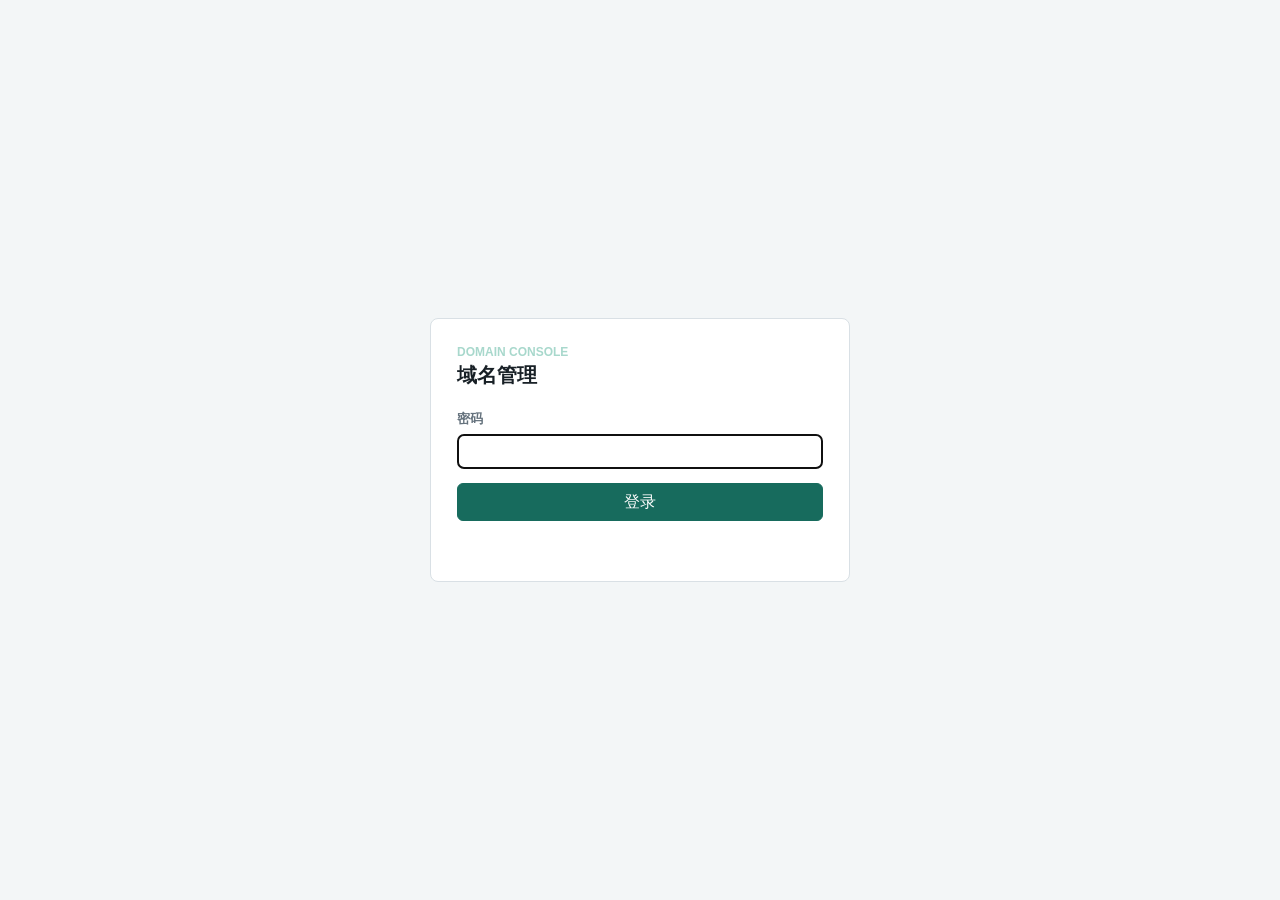
<file: templates/login.html>
<!doctype html>
<html lang="zh-CN">
  <head>
    <meta charset="utf-8">
    <meta name="viewport" content="width=device-width, initial-scale=1">
    <title>域名管理登录</title>
    <link rel="stylesheet" href="/static/styles.css">
  </head>
  <body class="login-shell">
    <main class="login-panel">
      <div>
        <p class="eyebrow">Domain Console</p>
        <h1>域名管理</h1>
      </div>
      <form id="loginForm" class="login-form">
        <label>
          密码
          <input id="password" type="password" autocomplete="current-password" required autofocus>
        </label>
        <button type="submit">登录</button>
        <p id="loginError" class="form-error"></p>
      </form>
    </main>
    <script>
      document.getElementById("loginForm").addEventListener("submit", async (event) => {
        event.preventDefault();
        const error = document.getElementById("loginError");
        error.textContent = "";
        const response = await fetch("/api/login", {
          method: "POST",
          headers: {"Content-Type": "application/json"},
          body: JSON.stringify({password: document.getElementById("password").value})
        });
        if (response.ok) {
          window.location.href = "/";
        } else {
          const data = await response.json().catch(() => ({}));
          error.textContent = data.error || "登录失败";
        }
      });
    </script>
  </body>
</html>
</file>
<file: static/styles.css>
:root {
  color-scheme: light;
  --bg: #f3f6f7;
  --panel: #ffffff;
  --line: #d9e0e5;
  --line-soft: #e8edf1;
  --text: #182026;
  --muted: #65727d;
  --brand: #176b5d;
  --brand-strong: #0e4f44;
  --brand-dark: #073f35;
  --warning: #a56405;
  --warning-strong: #e07900;
  --danger: #b42318;
  --issue: #6f4bb2;
  --ok: #167047;
}

* {
  box-sizing: border-box;
}

body {
  margin: 0;
  background: var(--bg);
  color: var(--text);
  font-family: Inter, "Segoe UI", Arial, sans-serif;
}

button,
.button,
input,
select,
textarea {
  font: inherit;
}

button,
.button {
  display: inline-flex;
  align-items: center;
  justify-content: center;
  min-height: 38px;
  border: 1px solid var(--brand);
  border-radius: 6px;
  padding: 0 14px;
  background: var(--brand);
  color: #fff;
  text-decoration: none;
  cursor: pointer;
  white-space: nowrap;
}

button:hover,
.button:hover {
  background: var(--brand-strong);
}

button:disabled {
  cursor: wait;
  opacity: 0.62;
}

button.secondary,
.button.secondary {
  background: #eef7f4;
  color: var(--brand-strong);
}

button.ghost {
  border-color: var(--line);
  background: #fff;
  color: var(--text);
}

.danger-button {
  border-color: var(--danger);
  background: var(--danger);
}

.icon-button {
  width: 34px;
  min-height: 34px;
  padding: 0;
}

.topbar {
  display: flex;
  align-items: center;
  justify-content: space-between;
  gap: 20px;
  padding: 12px 18px;
  border-bottom: 1px solid rgba(255, 255, 255, 0.14);
  background: #063f35;
  color: #fff;
}

h1,
h2,
p {
  margin: 0;
}

h1 {
  font-size: 20px;
  line-height: 1.25;
}

h2 {
  font-size: 15px;
}

.eyebrow {
  margin-bottom: 4px;
  color: #a8d8cc;
  font-size: 12px;
  font-weight: 700;
  text-transform: uppercase;
}

.toolbar {
  display: flex;
  flex-wrap: wrap;
  gap: 10px;
  justify-content: flex-end;
}

.top-status {
  display: flex;
  flex: 1;
  justify-content: flex-end;
  gap: 28px;
  color: #e6f3ef;
  font-size: 13px;
  font-weight: 700;
  white-space: nowrap;
}

.top-status span {
  display: inline-flex;
  align-items: center;
}

.topbar .secondary,
.topbar .ghost {
  border-color: rgba(255, 255, 255, 0.28);
  background: rgba(255, 255, 255, 0.08);
  color: #fff;
}

.topbar .secondary:hover,
.topbar .ghost:hover {
  background: rgba(255, 255, 255, 0.16);
}

.page {
  padding: 16px;
}

.activity-bar {
  display: flex;
  align-items: center;
  gap: 10px;
  margin-bottom: 18px;
  border: 1px solid #b7d8ce;
  border-radius: 8px;
  background: #eef7f4;
  color: var(--brand-strong);
  padding: 12px 14px;
  font-weight: 700;
}

.activity-bar[hidden] {
  display: none;
}

.spinner {
  width: 16px;
  height: 16px;
  border: 2px solid #b7d8ce;
  border-top-color: var(--brand);
  border-radius: 999px;
  animation: spin 0.8s linear infinite;
}

@keyframes spin {
  to {
    transform: rotate(360deg);
  }
}

.stats-grid {
  display: grid;
  grid-template-columns: repeat(4, minmax(0, 1fr));
  gap: 14px;
  padding: 0 16px 18px;
  margin-bottom: 0;
}

.stat {
  border: 1px solid var(--line);
  border-radius: 8px;
  background: var(--panel);
  padding: 16px;
}

.stat.warning {
  border-color: #ffd8a8;
  background: #fffaf2;
}

.stat.danger {
  border-color: #ffc9c4;
  background: #fff7f6;
}

.stat.issue {
  border-color: #d9d0ff;
  background: #fbf9ff;
}

.stat span {
  color: var(--muted);
  font-size: 13px;
}

.stat strong {
  display: block;
  margin-top: 8px;
  font-size: 28px;
}

.stat small {
  display: block;
  margin-top: 8px;
  color: var(--muted);
  font-size: 12px;
}

.stat.warning strong {
  color: var(--warning-strong);
}

.stat.danger strong {
  color: var(--danger);
}

.stat.issue strong {
  color: var(--issue);
}

.workbench {
  display: grid;
  grid-template-columns: 280px minmax(0, 1fr);
  gap: 16px;
}

.side,
.content,
.dashboard-panel,
.health-panel {
  border: 1px solid var(--line);
  border-radius: 8px;
  background: var(--panel);
}

.dashboard-panel {
  margin-bottom: 14px;
  padding: 0;
  overflow: hidden;
}

.dashboard-panel .table-wrap {
  border: 0;
  border-radius: 0;
}

.health-panel {
  margin-bottom: 14px;
  overflow: hidden;
}

.side {
  align-self: start;
  padding: 16px;
}

.side .section-head {
  padding: 0;
  margin-bottom: 12px;
  border-bottom: 0;
}

.content {
  display: grid;
  gap: 0;
  min-width: 0;
  border: 0;
  background: transparent;
}

.section-head {
  display: flex;
  align-items: center;
  justify-content: space-between;
  gap: 10px;
  padding: 16px;
  margin-bottom: 0;
  border-bottom: 1px solid var(--line-soft);
}

#lastRunInfo {
  display: grid;
  gap: 4px;
  justify-items: end;
  text-align: right;
}

.account-list {
  display: grid;
  gap: 8px;
  margin-bottom: 22px;
}

.account-filter {
  margin-bottom: 22px;
}

.account-item {
  width: 100%;
  justify-content: space-between;
  border-color: var(--line);
  background: #fff;
  color: var(--text);
}

.account-item.active {
  border-color: var(--brand);
  background: #e9f5f1;
}

.account-meta {
  color: var(--muted);
  font-size: 12px;
}

.stack-form,
.filters {
  display: grid;
  gap: 12px;
}

.stack-form + .stack-form {
  margin-top: 22px;
  padding-top: 20px;
  border-top: 1px solid var(--line);
}

.settings-form {
  margin-bottom: 4px;
}

.form-row {
  display: grid;
  grid-template-columns: 1fr;
  gap: 8px;
}

.inline-check {
  grid-template-columns: auto 1fr;
  align-items: center;
  color: var(--text);
}

.inline-check input {
  width: auto;
}

label {
  display: grid;
  gap: 6px;
  color: var(--muted);
  font-size: 13px;
  font-weight: 600;
}

input,
select,
textarea {
  width: 100%;
  border: 1px solid var(--line);
  border-radius: 6px;
  background: #fff;
  color: var(--text);
  padding: 9px 10px;
}

textarea {
  min-height: 120px;
  resize: vertical;
}

.filters {
  grid-template-columns: minmax(340px, 1fr) 180px 150px auto auto auto;
  align-items: end;
  margin-bottom: 0;
  padding: 16px;
  border: 1px solid var(--line);
  border-bottom: 0;
  border-radius: 8px 8px 0 0;
  background: #fff;
}

.search-input {
  min-height: 42px;
  max-height: 96px;
}

.selection-summary {
  display: grid;
  gap: 6px;
  color: var(--text);
  font-size: 13px;
  font-weight: 700;
}

.mini-button {
  min-height: 30px;
  padding: 0 10px;
  font-size: 12px;
}

.table-wrap {
  overflow: auto;
  border: 1px solid var(--line);
  border-radius: 0 0 8px 8px;
  background: #fff;
}

.table-wrap.compact table {
  min-width: 760px;
}

table {
  width: 100%;
  border-collapse: collapse;
  min-width: 980px;
}

th,
td {
  border-bottom: 1px solid var(--line-soft);
  padding: 9px 12px;
  text-align: left;
  vertical-align: top;
}

th {
  background: #fbfcfd;
  color: var(--muted);
  font-size: 12px;
  font-weight: 700;
  text-transform: uppercase;
}

td {
  font-size: 14px;
}

tbody tr:hover {
  background: #fbfdfc;
}

.selected-row {
  background: #eef8f4;
}

.selected-row:hover {
  background: #e8f5f0;
}

.group-row td {
  background: #fff;
  border-top: 1px solid var(--line);
  color: var(--danger);
  padding-top: 14px;
  padding-bottom: 8px;
  font-size: 14px;
}

.group-row strong {
  margin-right: 12px;
  font-size: 15px;
}

.group-row span {
  color: var(--muted);
  font-size: 12px;
  font-weight: 500;
}

.empty-group-row td {
  color: var(--muted);
}

.days-left {
  font-size: 13px;
}

.status-text-warning {
  color: var(--warning-strong);
}

.status-text-expired {
  color: var(--danger);
}

.status-text-ok {
  color: var(--ok);
}

.status-pill {
  display: inline-flex;
  min-width: 68px;
  justify-content: center;
  border-radius: 999px;
  padding: 4px 8px;
  background: #edf1f4;
  color: var(--muted);
  font-size: 12px;
  font-weight: 700;
}

.status-ok {
  background: #e9f7ef;
  color: var(--ok);
}

.status-warning {
  background: #fff4df;
  color: var(--warning);
}

.status-expired {
  background: #fdeceb;
  color: var(--danger);
}

.status-dns_failed,
.status-ns_failed,
.status-check_error {
  background: #f0ecff;
  color: #5f3dc4;
}

.note-input {
  min-width: 220px;
}

.ns-cell {
  max-width: 380px;
  color: var(--muted);
  font-size: 13px;
  line-height: 1.45;
  white-space: normal;
  word-break: break-word;
}

.row-actions {
  display: flex;
  gap: 8px;
}

.row-actions button {
  min-height: 32px;
  padding: 0 10px;
}

.toast {
  position: fixed;
  right: 18px;
  bottom: 18px;
  max-width: min(420px, calc(100vw - 36px));
  border: 1px solid var(--line);
  border-radius: 8px;
  background: #fff;
  box-shadow: 0 16px 40px rgba(24, 32, 38, 0.16);
  padding: 12px 14px;
  transform: translateY(140%);
  transition: transform 0.2s ease;
}

.toast.show {
  transform: translateY(0);
}

.login-shell {
  display: grid;
  min-height: 100vh;
  place-items: center;
  padding: 24px;
}

.login-panel {
  width: min(420px, 100%);
  border: 1px solid var(--line);
  border-radius: 8px;
  background: #fff;
  padding: 26px;
}

.login-form {
  display: grid;
  gap: 14px;
  margin-top: 22px;
}

.form-error {
  min-height: 20px;
  color: var(--danger);
  font-size: 13px;
}

@media (max-width: 980px) {
  .topbar {
    align-items: flex-start;
    flex-direction: column;
  }

  .stats-grid {
    grid-template-columns: repeat(2, minmax(0, 1fr));
  }

  .workbench {
    grid-template-columns: 1fr;
  }

  .filters {
    grid-template-columns: 1fr 1fr;
  }
}

@media (max-width: 620px) {
  .page,
  .topbar {
    padding-left: 16px;
    padding-right: 16px;
  }

  .stats-grid,
  .filters {
    grid-template-columns: 1fr;
  }

  .toolbar {
    width: 100%;
    justify-content: stretch;
  }

  .toolbar > * {
    flex: 1 1 auto;
  }
}
</file>
